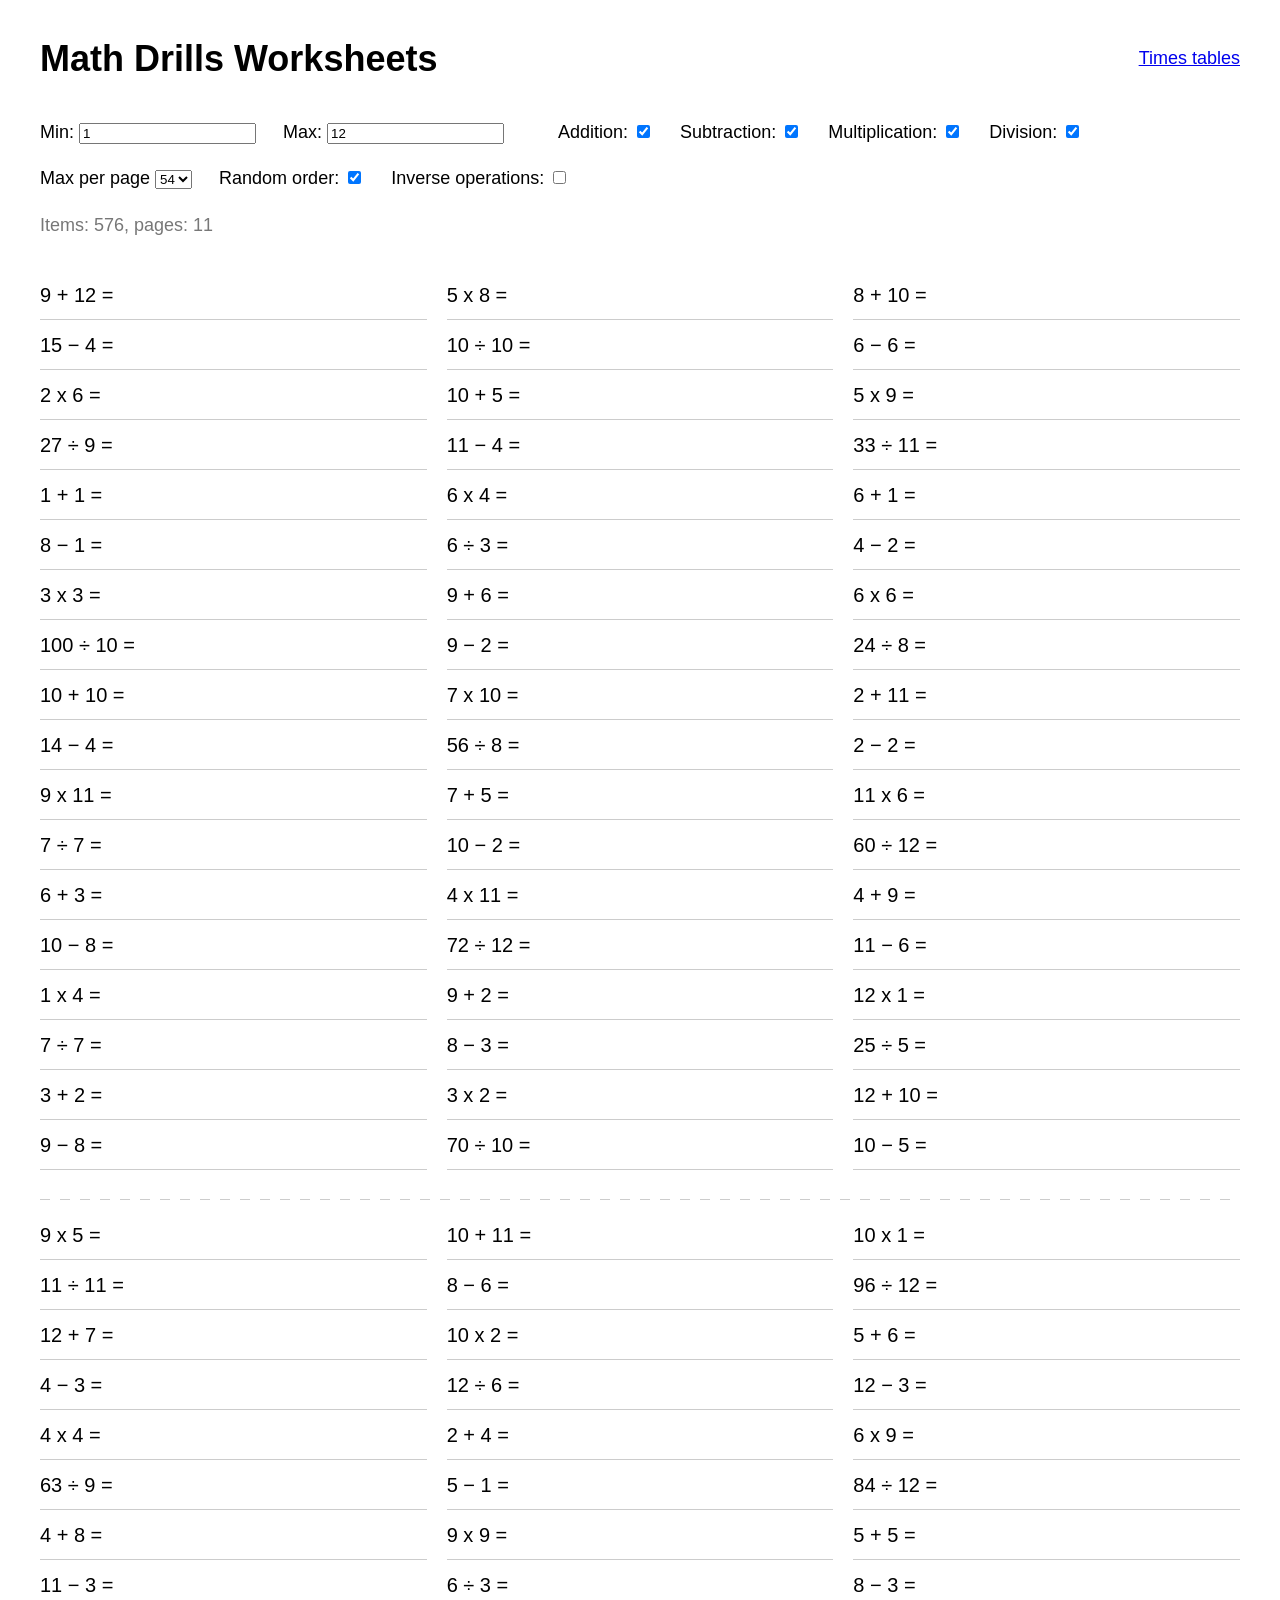
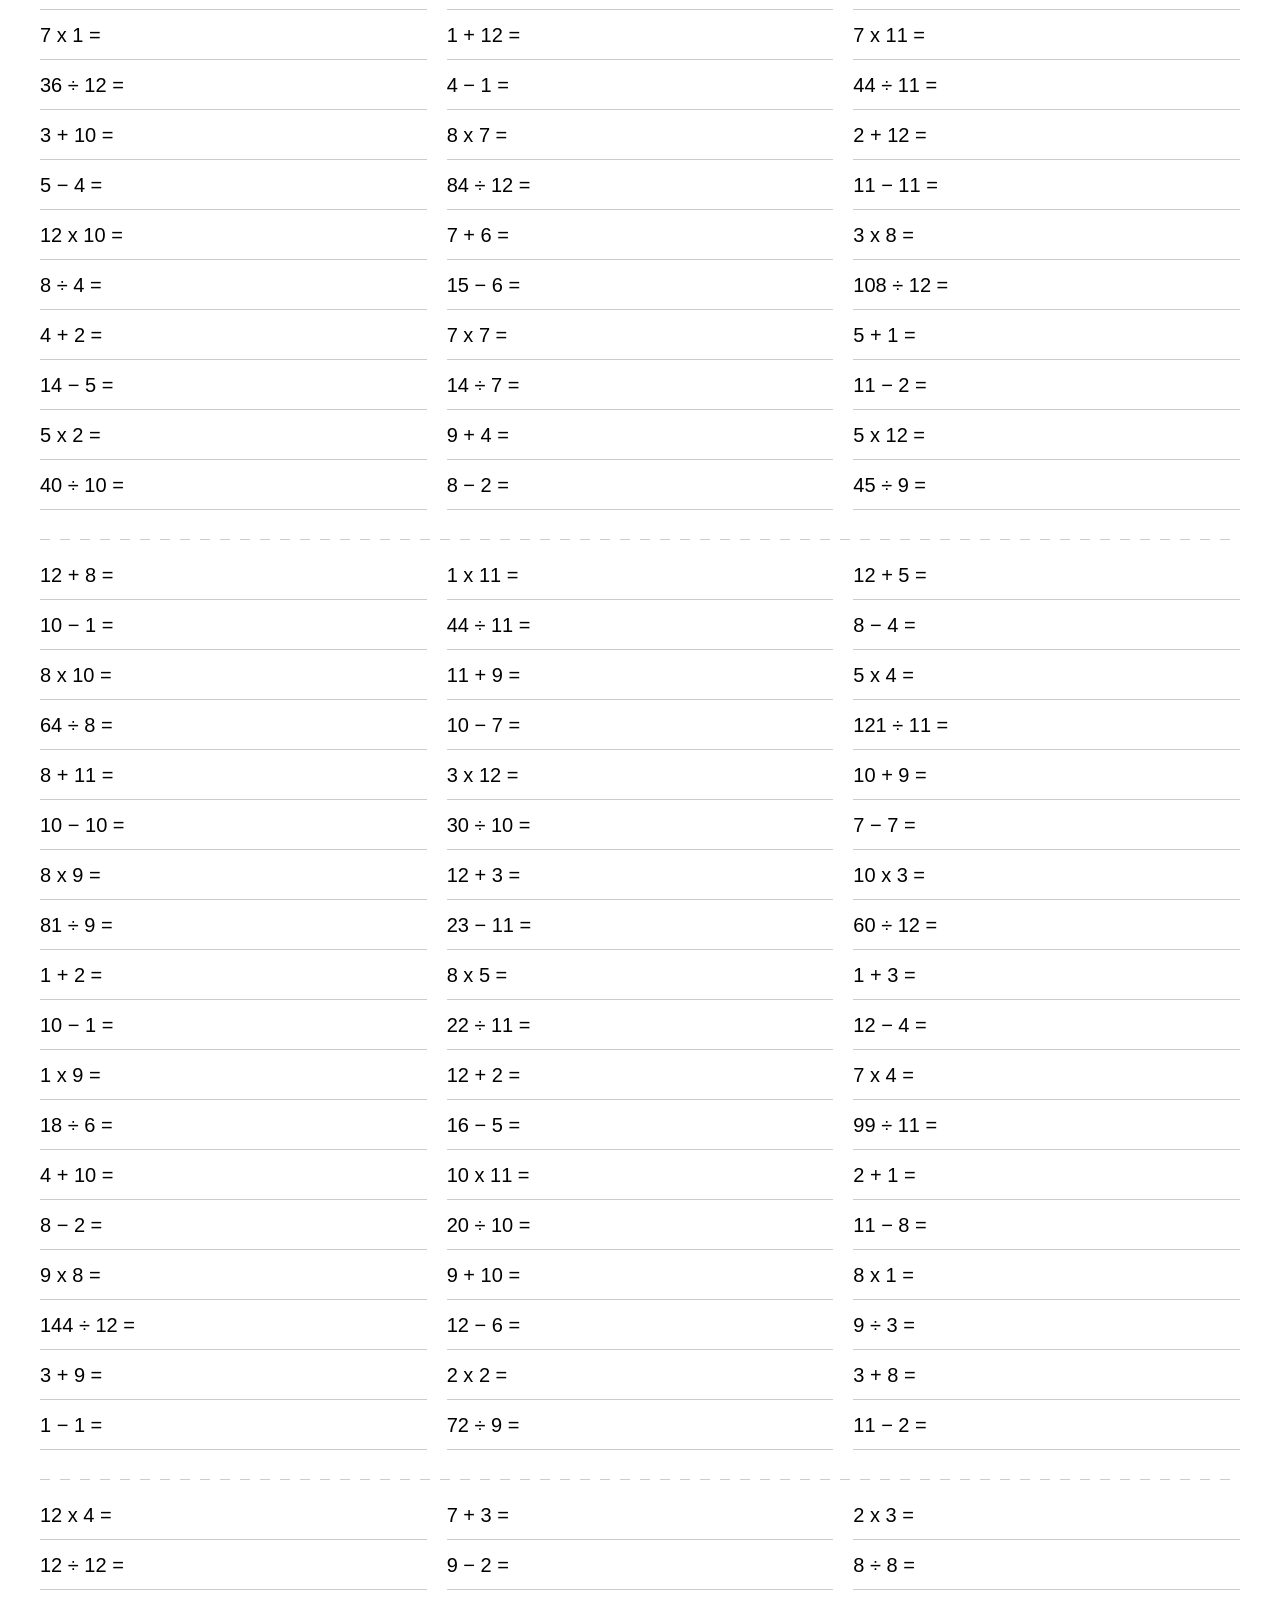
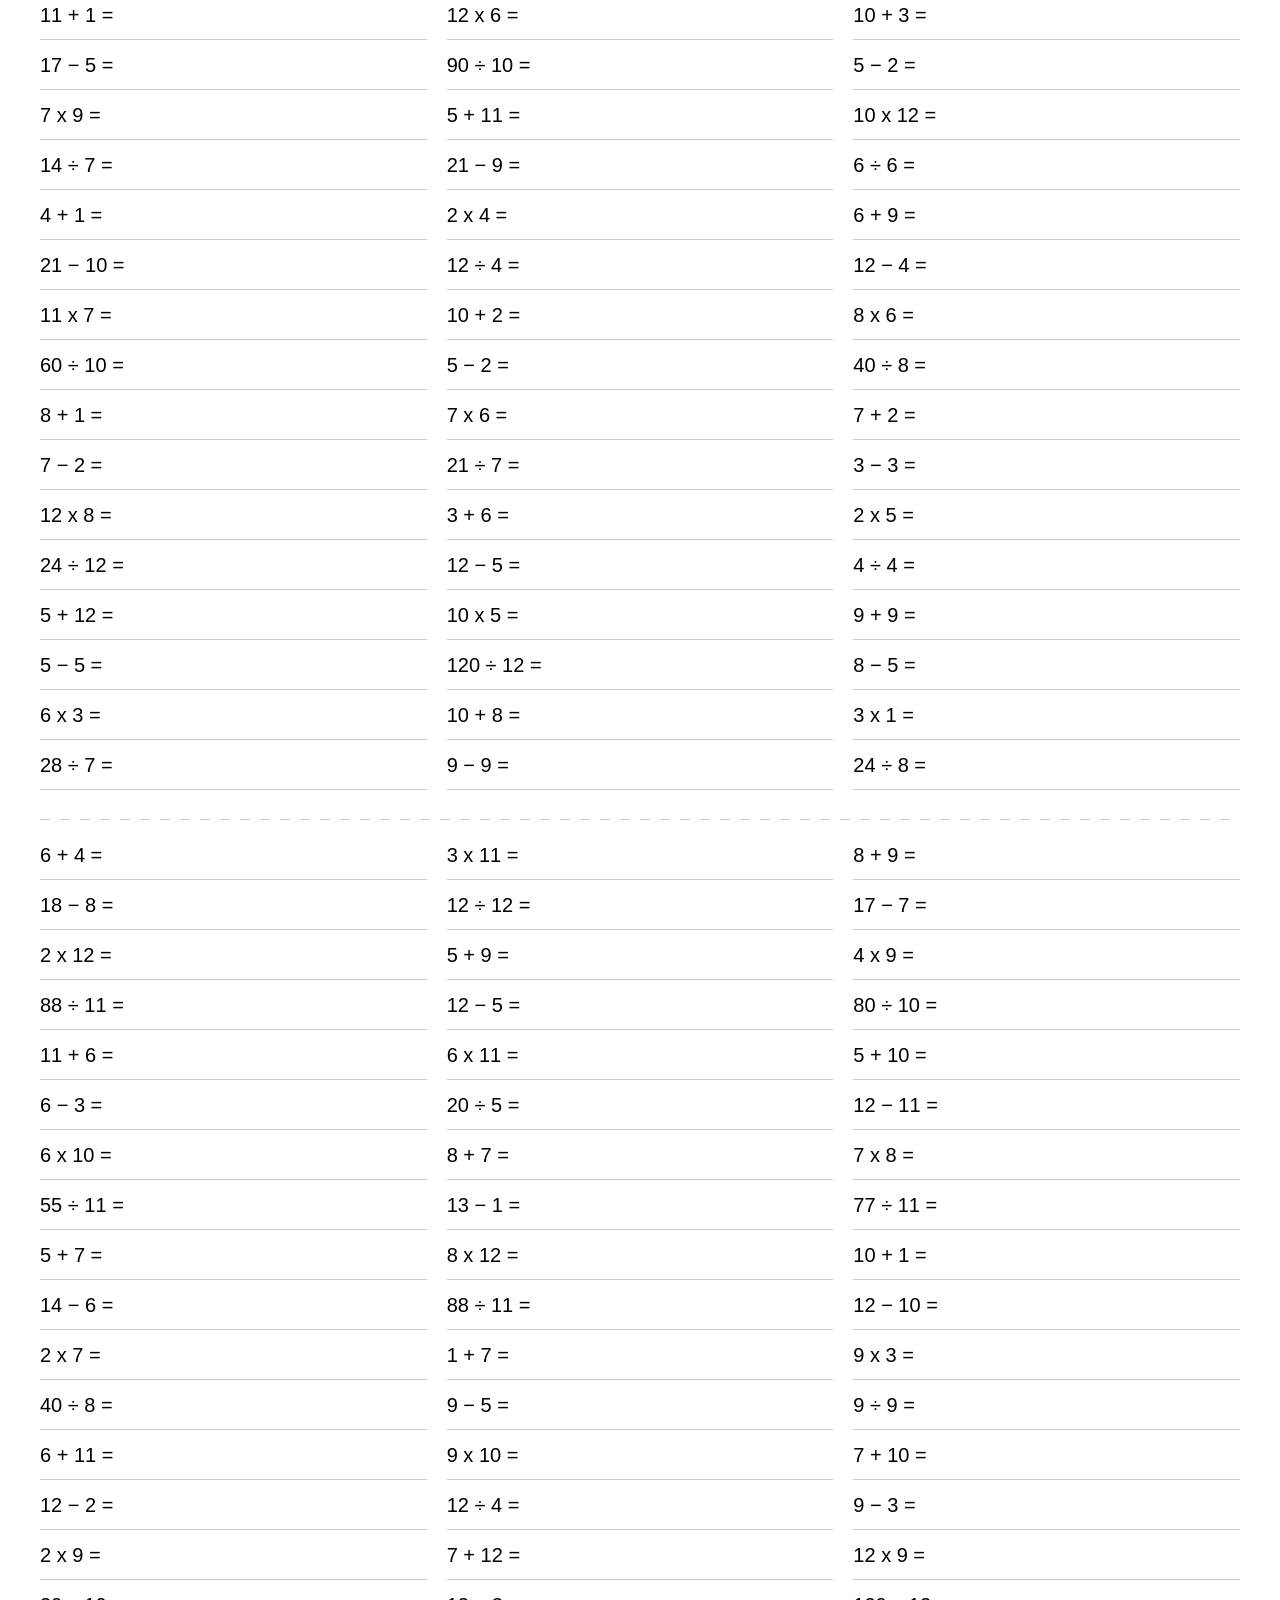
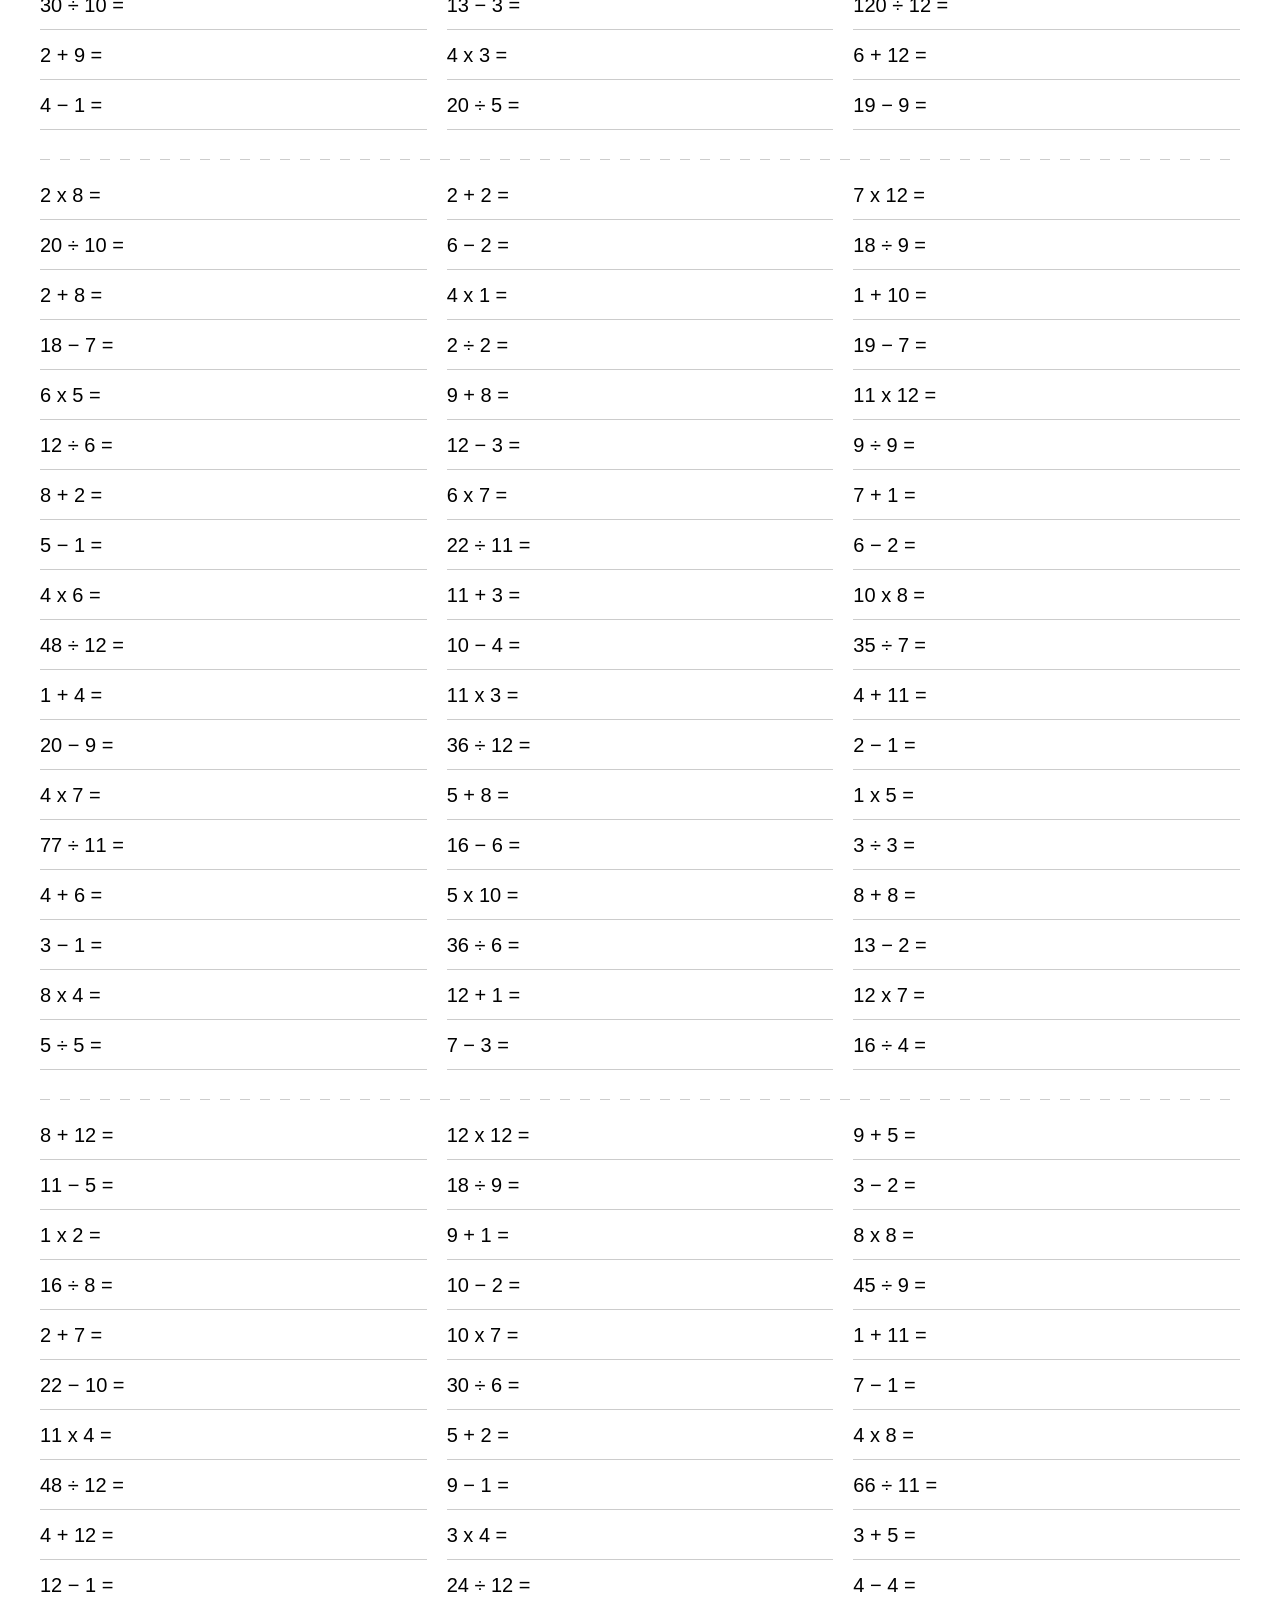
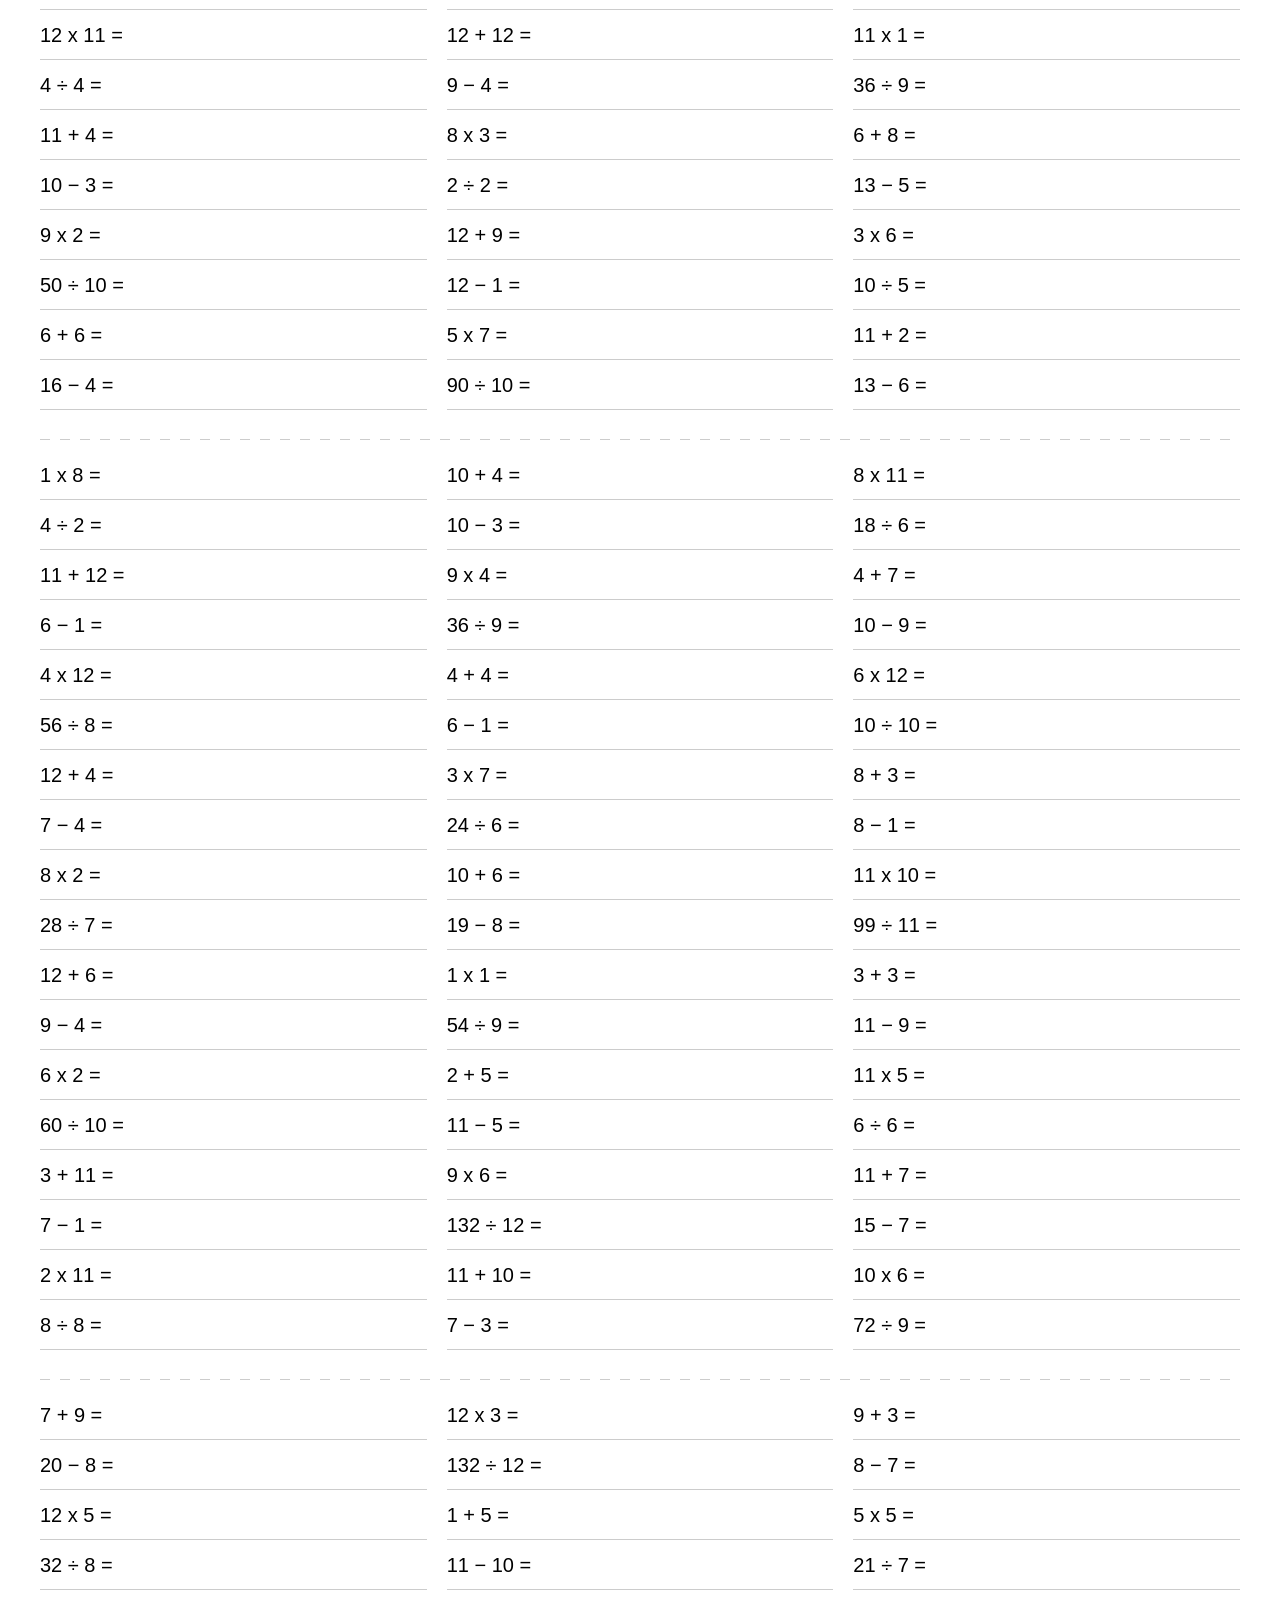
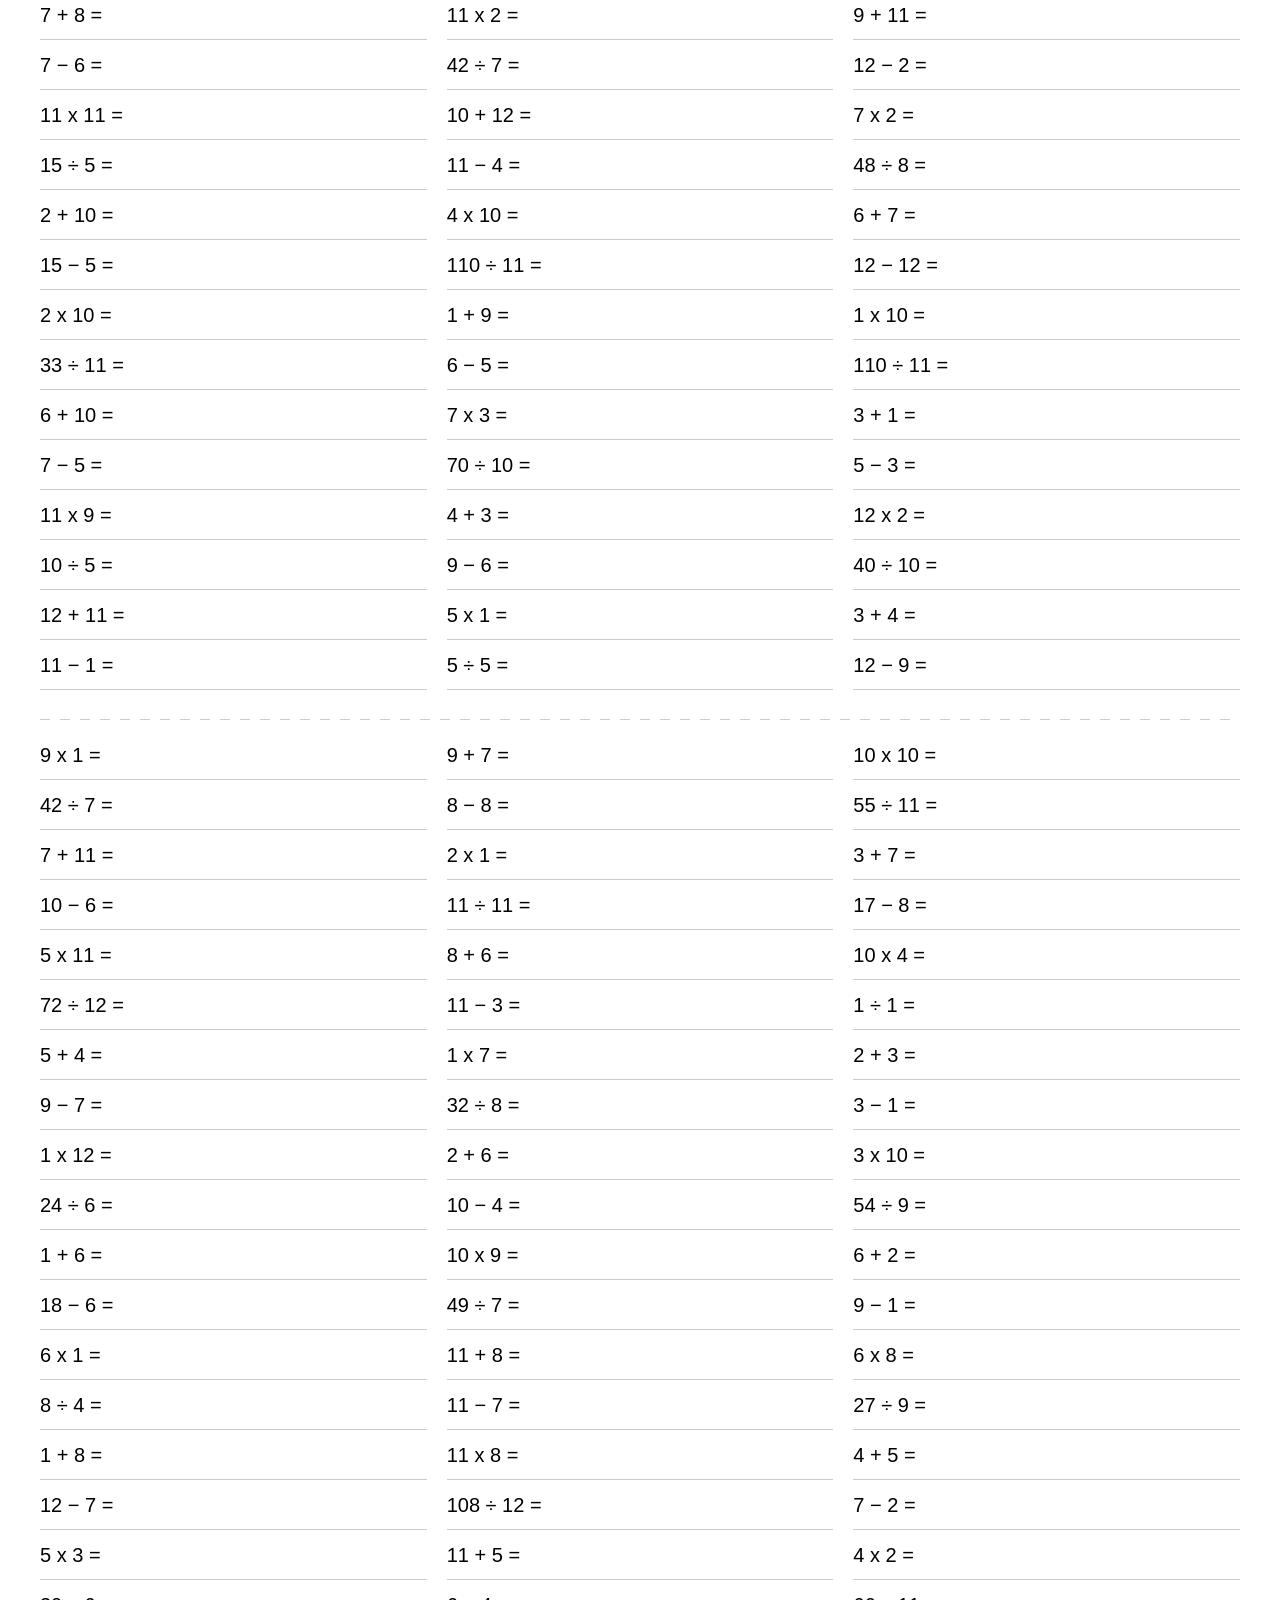
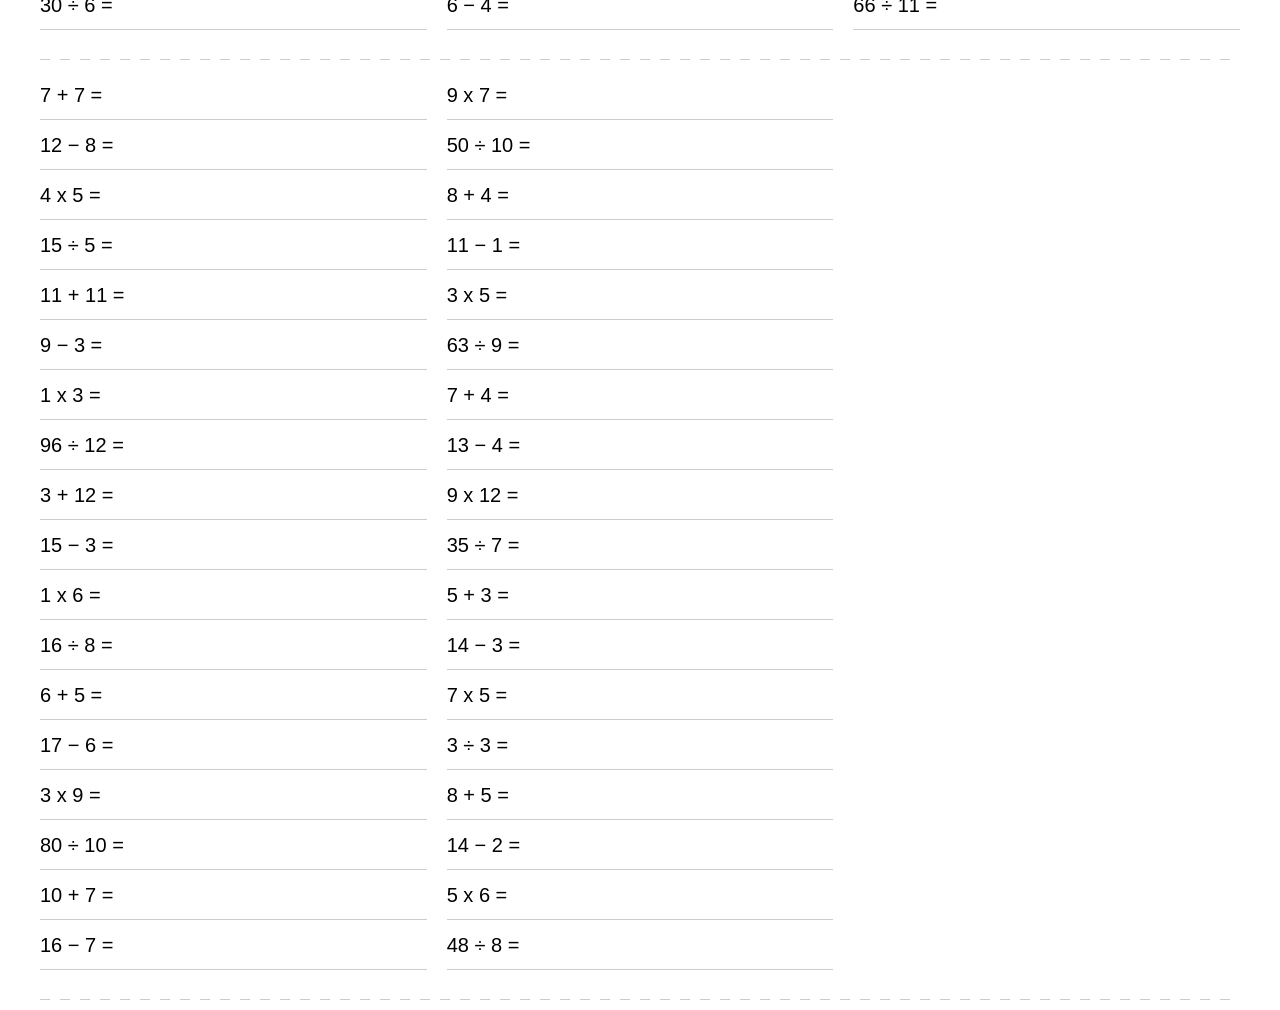
<file: index.html>
<html lang="en">
<head>
  <meta charset="UTF-8">
  <meta name="viewport" content="width=device-width, initial-scale=1.0">
  <title>Math drills worksheets</title>
  <meta name="description"
    content="Free printable math drills: addition worksheets, subtraction worksheets, multiplication worksheets, division worksheets. Create your own!">
  <meta property="og:title" content="Math drills worksheets" />
  <meta property="og:description"
    content="Free printable math drills: addition worksheets, subtraction worksheets, multiplication worksheets, division worksheets. Create your own!" />
  <meta property="og:url" content="https://yoksel.github.io/math-drills-generator/" />
  <meta property="og:site_name" content="Math drills worksheets" />
  <meta property="og:type" content="website" />
  <meta name="twitter:title" property="twitter:title" content="Math drills worksheets" />
  <meta name="twitter:description" property="twitter:description"
    content="Free printable math drills: addition worksheets, subtraction worksheets, multiplication worksheets, division worksheets. Create your own!" />
  <meta name="twitter:card" property="twitter:card" content="summary" />
  <link rel="stylesheet" href="./styles.css"/>
  <style>
    @page {
      size: A4;
    }
  </style>
</head>
<body>
  <div class="container">
    <header class="header">
      <div class="header__container">
        <h1>Math Drills Worksheets</h1>
        <a href="./times-tables/">Times tables</a>
        </div>
      <div class="controls">
        <div class="controls__group">
          <label>Min: <input type="number" id="min"></label>
          <label>Max: <input type="number" id="max"></label>
        </div>
        <div class="controls__group">
          <label>Addition: <input type="checkbox" id="add" checked></label>
          <label>Subtraction: <input type="checkbox" id="sub" checked></label>
          <label>Multiplication: <input type="checkbox" id="mult" checked></label>
          <label>Division: <input type="checkbox" id="div" checked></label>
        </div>
        <div class="controls__group">
          <label>Max per page
            <select id="per-page">
            </select>
          </label>
          <label>Random order: <input type="checkbox" id="rand" checked></label>
          <label>Inverse operations: <input type="checkbox" id="inverse" checked></label>
        </div>
      </div>
      <div class="stats" id="stats"></div>
    </header>
    <div id="drills"></div>
  </div>
  <script src="./script.js"></script>
</body>
</html>
</file>
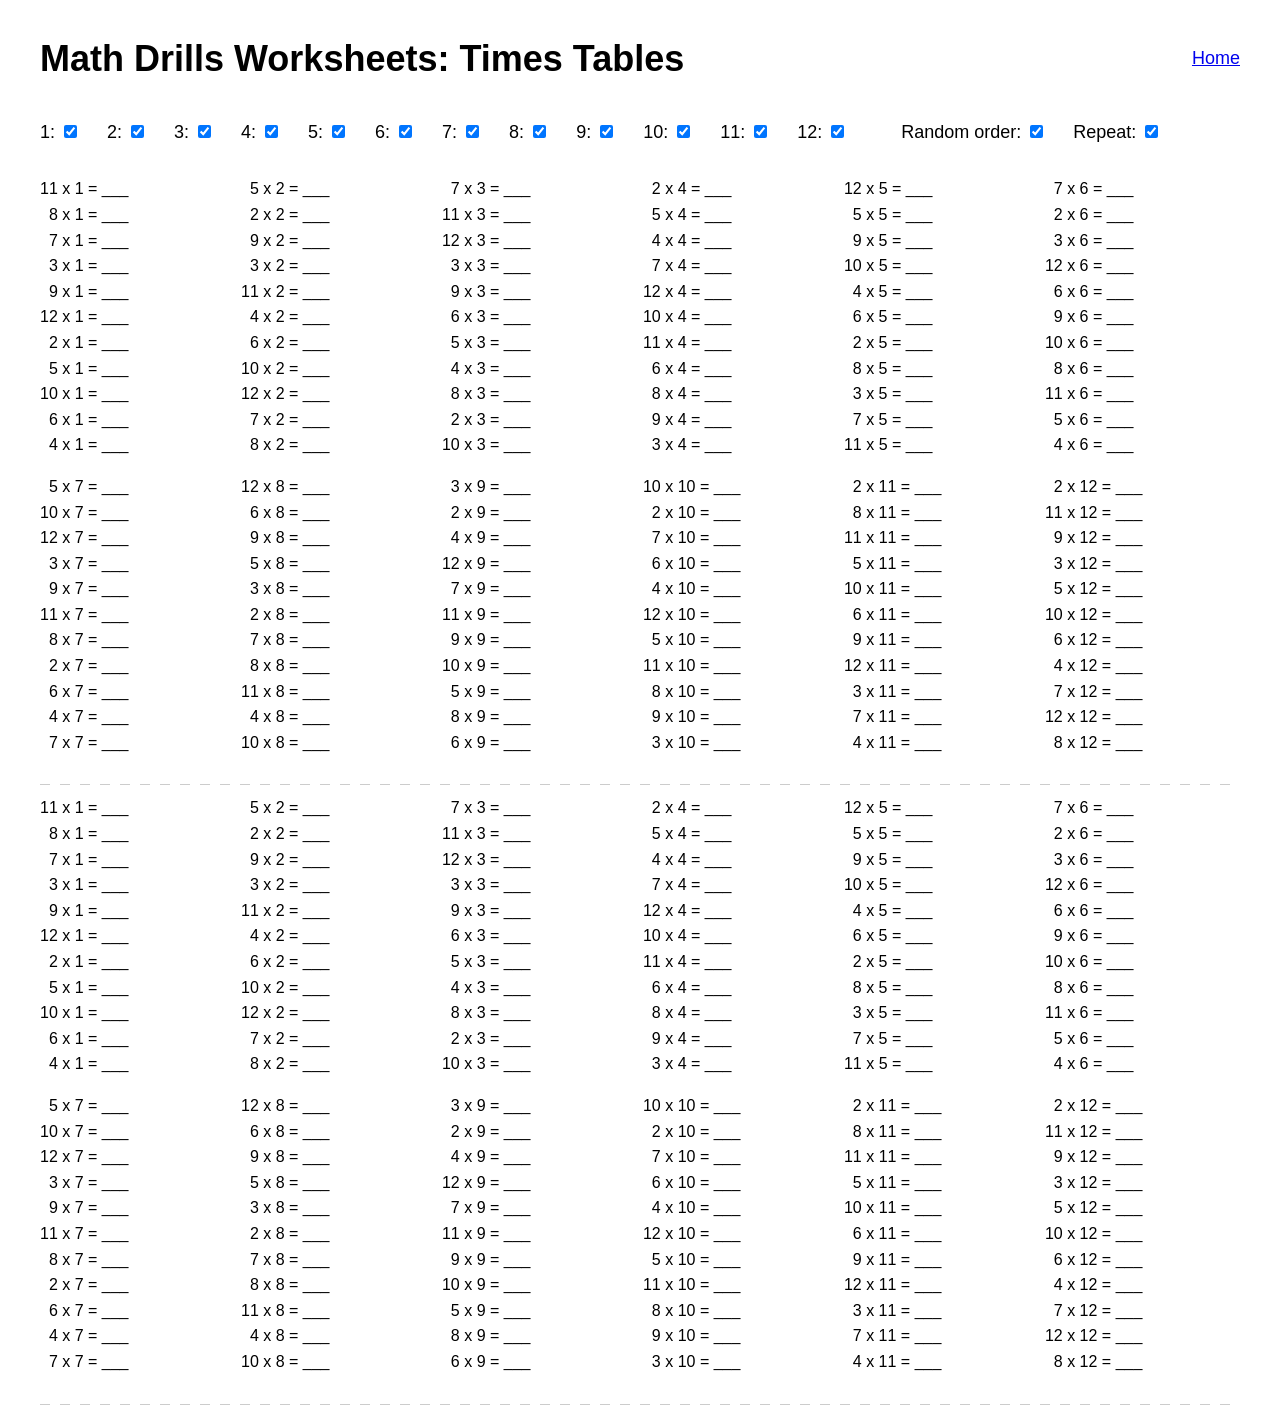
<file: times-tables/index.html>
<html lang="en">

<head>
  <meta charset="UTF-8">
  <meta name="viewport" content="width=device-width, initial-scale=1.0">
  <title>Times tables worksheets — Math drills worksheets</title>
  <meta name="description" content="Free printable times tables worksheets. Create your own!">
  <meta property="og:title" content="Times tables worksheets — Math drills worksheets" />
  <meta property="og:description" content="Free printable times tables worksheets. Create your own!" />
  <meta property="og:url" content="https://yoksel.github.io/math-drills-generator/" />
  <meta property="og:site_name" content="Times tables worksheets — Math drills worksheets" />
  <meta property="og:type" content="website" />
  <meta name="twitter:title" property="twitter:title" content="Times tables worksheets — Math drills worksheets" />
  <meta name="twitter:description" property="twitter:description"
    content="Free printable times tables worksheets. Create your own!" />
  <meta name="twitter:card" property="twitter:card" content="summary" />
  <link rel="stylesheet" href="../styles.css" />
  <!-- <style>
    @page {
      size: A4;
    }
  </style> -->
</head>

<body>
  <div class="container">
    <header class="header">
      <div class="header__container">
        <h1>Math Drills Worksheets: Times Tables</h1>
        <a href="../">Home</a>
      </div>
      <div class="controls">
        <div class="controls__group">
          <label>1: <input type="checkbox" value="1" name="tables" checked></label>
          <label>2: <input type="checkbox" value="2" name="tables" checked></label>
          <label>3: <input type="checkbox" value="3" name="tables" checked></label>
          <label>4: <input type="checkbox" value="4" name="tables" checked></label>
          <label>5: <input type="checkbox" value="5" name="tables" checked></label>
          <label>6: <input type="checkbox" value="6" name="tables" checked></label>
          <label>7: <input type="checkbox" value="7" name="tables" checked></label>
          <label>8: <input type="checkbox" value="8" name="tables" checked></label>
          <label>9: <input type="checkbox" value="9" name="tables" checked></label>
          <label>10: <input type="checkbox" value="10" name="tables" checked></label>
          <label>11: <input type="checkbox" value="11" name="tables" checked></label>
          <label>12: <input type="checkbox" value="12" name="tables" checked></label>
        </div>
        <div class="controls__group">
          <label>Random order: <input type="checkbox" id="rand" checked></label>
          <label>Repeat: <input type="checkbox" id="repeat" checked></label>
        </div>
      </div>
      <div class="stats" id="stats"></div>
    </header>
    <div id="drills"></div>
  </div>
  <script src="./script.js"></script>
</body>

</html>
</file>
<file: styles.css>
HTML {
  font-size: 18px;
}

BODY {
  margin: 0;
  padding: 0 40px;
  font-family: Helvetica, Tahoma, sans-serif;
  line-height: 1.6;
}

@media (max-width: 700px) {
  BODY {
    padding: 0 20px;
  }
}

H1 {
  margin: 30px 0;
}

OL {
  position: relative;
  margin: 0;
  padding: 0;
  padding-bottom: 40px;
  list-style: none;
  display: grid;
  gap: 0 1em;
  grid-template-columns: repeat(3, 1fr);
  grid-template-rows: repeat(var(--rows), 1fr);
  grid-auto-flow: column;
  font-size: 20px;
}

OL:after {
  position: absolute;
  content: '';
  display: grid;
  place-content: center;
  bottom: 10px;
  left: 0;
  right: 0;
  height: 1px;
  background-image: linear-gradient(to right, #CCC 10px, transparent 10px,transparent);
  background-size: 20px 20px;
}

.times-tables-list {
  display: flex;
  flex-wrap: wrap;
  font-size: 16px;
  gap: 1em;
}

.times-tables-list:only-child {
  padding-bottom: 0;
  gap: 2em 1em;
}
.times-tables-list:only-child:after {
  padding-bottom: 0;
  content: none;
}

LI {
  display: flex;
  align-items: center;
  flex-wrap: wrap;
  background-image: linear-gradient(to top, #CCC 1px, transparent 1px,transparent);
  background-size: 100% 100%;
  min-height: 50px;
}

.times-tables-list LI {
  min-height: auto;
  background: none;
  flex-basis: calc((100% - 5rem)/var(--cols, 6))
}

.times-table {
  padding: 0;
  margin: 0;
}

.times-table LI {
  display: list-item;
  list-style: none;
  background: none;
}

LABEL {
  white-space: nowrap;
}

.header {
  margin-bottom: 30px;
}

.header__container {
  display: flex;
  justify-content: space-between;
  align-items: center;
}

@media print {
  BODY {
    padding: 0 20px;
  }

  .header {
    display: none;
  }

  OL {
    width: 100%;
    max-height: 100%;
    page-break-after: always;
    padding-bottom: 0;
  }

  .times-tables-list {
    page-break-after: auto;
    margin-bottom: 2rem;
  }

  .times-tables-list:only-child {
    margin-bottom: 0;
  }

  OL:after {
    content: none;
  }

  LI {
    min-height: calc(100vh / var(--rows));
  }
}

.container {
  max-width: 1200px;
  margin: auto;
}

.controls {
  display: flex;
  flex-wrap: wrap;
  gap: 1em 3em;
}

.controls__group {
  display: flex;
  flex-wrap: wrap;
  gap: .5em 1.5em;
}

.stats {
  margin-top: 1rem;
  color: #777;
}

.num {
  padding-right: .45ch;
}
.num--offset-1 {
  padding-left: 1ch;
}
.num--offset-2 {
  padding-left: 2ch;
}

.check-field {
  width: 100%;
  margin: .5ch 0 .35ch;
}
</file>
